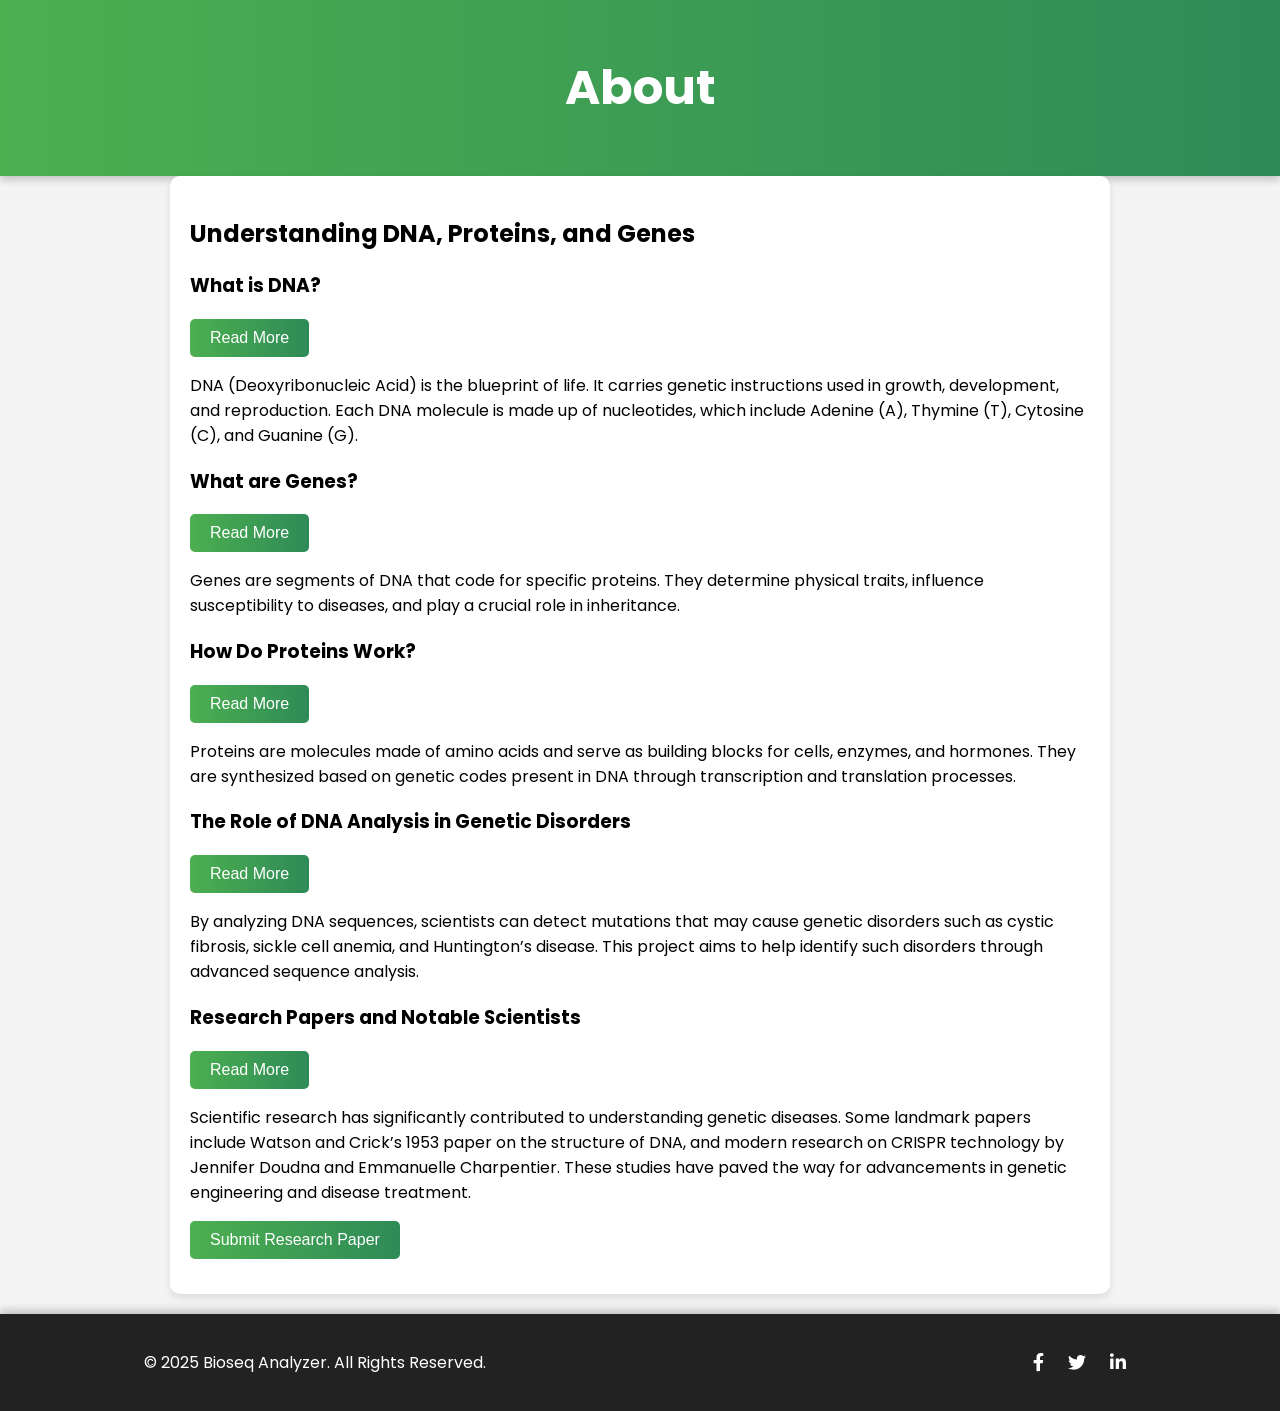
<file: about.html>
<!DOCTYPE html>
<html lang="en">
<head>
    <meta charset="UTF-8">
    <meta name="viewport" content="width=device-width, initial-scale=1.0">
    <title>About</title>    
    <link rel="stylesheet" href="styles.css">
    <link href="https://fonts.googleapis.com/css2?family=Poppins:wght@300;400;600&display=swap" rel="stylesheet">
    <link rel="stylesheet" href="https://cdnjs.cloudflare.com/ajax/libs/font-awesome/6.0.0/css/all.min.css">
</head>
<body>
    <header>
        <h1 class="fade-in">About</h1>
    </header>

    <div class="container">
        <h2>Understanding DNA, Proteins, and Genes</h2>

        <section>
            <h3>What is DNA?</h3>
            <button class="toggle-btn" onclick="toggleInfo('dna-info')">Read More</button>
            <p id="dna-info" class="info-text">
                DNA (Deoxyribonucleic Acid) is the blueprint of life. It carries genetic instructions used in growth, development, and reproduction. Each DNA molecule is made up of nucleotides, which include Adenine (A), Thymine (T), Cytosine (C), and Guanine (G).
            </p>
        </section>

        <section>
            <h3>What are Genes?</h3>
            <button class="toggle-btn" onclick="toggleInfo('genes-info')">Read More</button>
            <p id="genes-info" class="info-text">
                Genes are segments of DNA that code for specific proteins. They determine physical traits, influence susceptibility to diseases, and play a crucial role in inheritance.
            </p>
        </section>

        <section>
            <h3>How Do Proteins Work?</h3>
            <button class="toggle-btn" onclick="toggleInfo('proteins-info')">Read More</button>
            <p id="proteins-info" class="info-text">
                Proteins are molecules made of amino acids and serve as building blocks for cells, enzymes, and hormones. They are synthesized based on genetic codes present in DNA through transcription and translation processes.
            </p>
        </section>

        <section>
            <h3>The Role of DNA Analysis in Genetic Disorders</h3>
            <button class="toggle-btn" onclick="toggleInfo('genetic-info')">Read More</button>
            <p id="genetic-info" class="info-text">
                By analyzing DNA sequences, scientists can detect mutations that may cause genetic disorders such as cystic fibrosis, sickle cell anemia, and Huntington’s disease. This project aims to help identify such disorders through advanced sequence analysis.
            </p>
        </section>

        <section>
            <h3>Research Papers and Notable Scientists</h3>
            <button class="toggle-btn" onclick="toggleInfo('research-info')">Read More</button>
            <p id="research-info" class="info-text">
                Scientific research has significantly contributed to understanding genetic diseases. Some landmark papers include Watson and Crick’s 1953 paper on the structure of DNA, and modern research on CRISPR technology by Jennifer Doudna and Emmanuelle Charpentier. These studies have paved the way for advancements in genetic engineering and disease treatment.
            </p>
            <button class="submit-btn" onclick="openForm()">Submit Research Paper</button>

            <div id="research-form" class="form-container">
                <h3>Submit Your Research Paper</h3>
                <form>
                    <label for="name">Your Name:</label>
                    <input type="text" id="name" placeholder="Enter your name" required>

                    <label for="title">Paper Title:</label>
                    <input type="text" id="title" placeholder="Enter research title" required>

                    <label for="link">Research Link (if any):</label>
                    <input type="url" id="link" placeholder="Enter research paper URL">

                    <button type="submit">Submit</button>
                    <button type="button" class="close-btn" onclick="closeForm()">Close</button>
                </form>
            </div>
        </section>
    </div>

    <footer>
        <div class="footer-content">
            <p>&copy; 2025 Bioseq Analyzer. All Rights Reserved.</p>
            <div class="social-links">
                <a href="#" class="social-icon"><i class="fab fa-facebook-f"></i></a>
                <a href="#" class="social-icon"><i class="fab fa-twitter"></i></a>
                <a href="#" class="social-icon"><i class="fab fa-linkedin-in"></i></a>
            </div>
        </div>
    </footer>

    <script>
        function toggleInfo(sectionId) {
            var element = document.getElementById(sectionId);
            if (element.style.display === "none" || element.style.display === "") {
                element.style.display = "block";
            } else {
                element.style.display = "none";
            }
        }

        function openForm() {
            document.getElementById("research-form").style.display = "block";
        }

        function closeForm() {
            document.getElementById("research-form").style.display = "none";
        }
    </script>

    <style>
        .submit-btn {
            background-color: #007bff;
            color: white;
            border: none;
            padding: 10px 20px;
            font-size: 16px;
            cursor: pointer;
            border-radius: 5px;
            margin-top: 10px;
        }

        .submit-btn:hover {
            background-color: #0056b3;
        }

        .form-container {
            display: none;
            background: rgba(255, 255, 255, 0.9);
            padding: 20px;
            position: fixed;
            top: 50%;
            left: 50%;
            transform: translate(-50%, -50%);
            box-shadow: 0px 4px 8px rgba(0, 0, 0, 0.2);
            border-radius: 8px;
            width: 300px;
        }

        .form-container h3 {
            margin-bottom: 10px;
        }

        .form-container input {
            width: 100%;
            padding: 8px;
            margin: 5px 0;
            border: 1px solid #ccc;
            border-radius: 5px;
        }

        .form-container button {
            background-color: #28a745;
            color: white;
            border: none;
            padding: 10px;
            font-size: 14px;
            cursor: pointer;
            border-radius: 5px;
            margin-top: 10px;
            width: 100%;
        }

        .form-container button.close-btn {
            background-color: #dc3545;
            margin-top: 5px;
        }

        .form-container button:hover {
            opacity: 0.8;
        }
    </style>
</body>
</html>
</file>
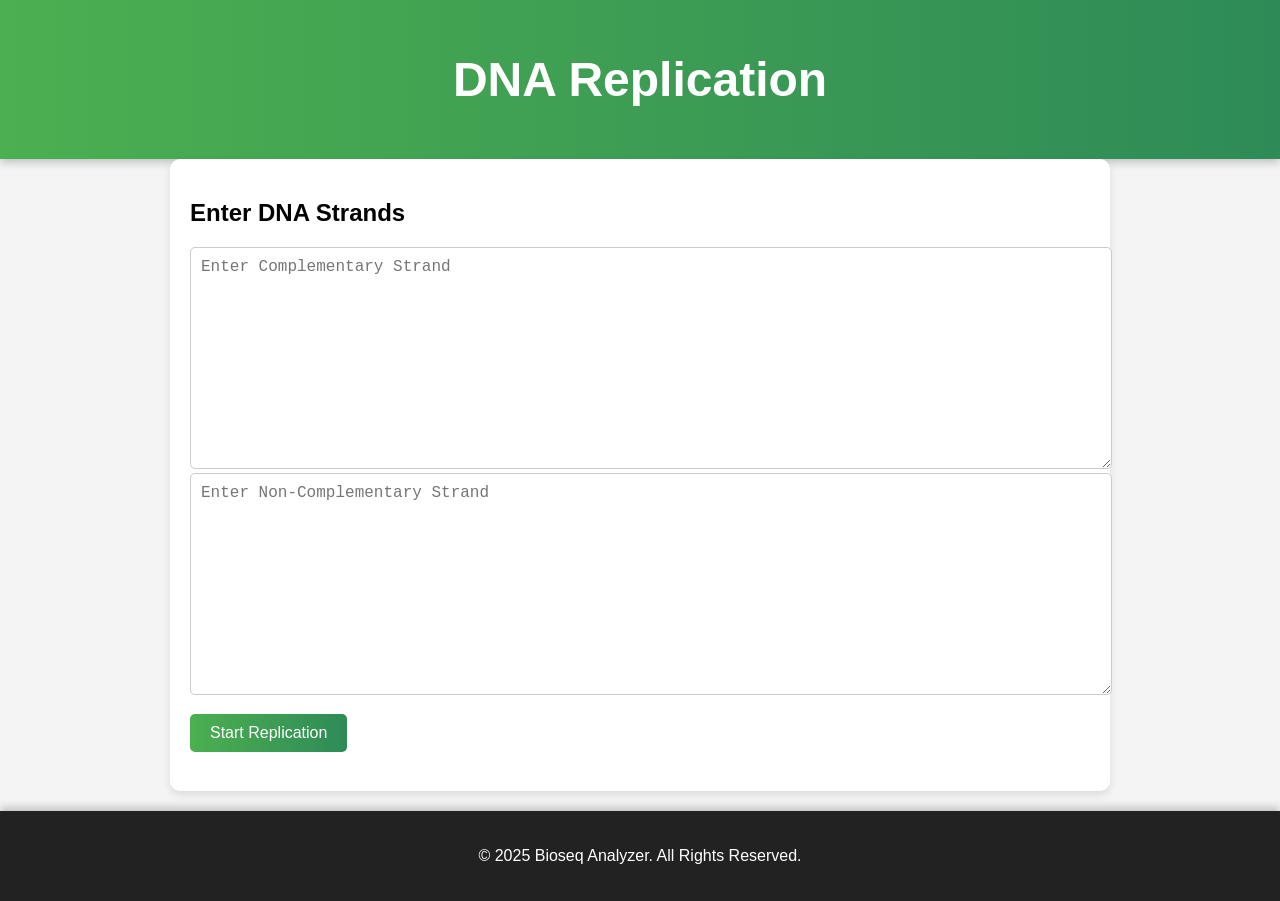
<file: replication.html>
<!DOCTYPE html>
<html lang="en">
<head>
    <meta charset="UTF-8">
    <meta name="viewport" content="width=device-width, initial-scale=1.0">
    <title>DNA Replication</title>
    <link rel="stylesheet" href="styles.css">
    <script>
        function replicateDNA() {
            let compDNA = document.getElementById("compDNA").value.toUpperCase();
            let nonCompDNA = document.getElementById("nonCompDNA").value.toUpperCase();
            let complementary = { 'A': 'T', 'T': 'A', 'C': 'G', 'G': 'C' };
            
            let leadingStrand = "";
            let laggingStrand = "";
            let okazakiFragments = [];
            let fragment = "";
            let terminationPoint = compDNA.length;
            
            for (let i = 0; i < compDNA.length; i++) {
                leadingStrand += complementary[compDNA[i]] || '?';
                laggingStrand = complementary[nonCompDNA[i]] + laggingStrand;
                
                if (i % 3 === 2 || i === compDNA.length - 1) {
                    okazakiFragments.push(fragment);
                    fragment = "";
                } else {
                    fragment = complementary[nonCompDNA[i]] + fragment;
                }
            }
            
            document.getElementById("origin").innerHTML = "Replication Origin: " + compDNA.charAt(0);
            document.getElementById("leading").innerHTML = "Leading Strand: " + leadingStrand;
            document.getElementById("lagging").innerHTML = "Lagging Strand: " + laggingStrand;
            document.getElementById("okazaki").innerHTML = "Okazaki Fragments: " + okazakiFragments.join(" - ");
            document.getElementById("termination").innerHTML = "Termination Point: Position " + terminationPoint;
            document.getElementById("daughter1").innerHTML = "Daughter DNA 1: " + leadingStrand;
            document.getElementById("daughter2").innerHTML = "Daughter DNA 2: " + laggingStrand;
        }
    </script>
</head>
<body>
    <header>
        <h1>DNA Replication</h1>
    </header>
    
    <div class="container">
        <h2>Enter DNA Strands</h2>
        <textarea id="compDNA" class="input-field large-textarea" placeholder="Enter Complementary Strand"></textarea>
        <textarea id="nonCompDNA" class="input-field large-textarea" placeholder="Enter Non-Complementary Strand"></textarea>
        <button onclick="replicateDNA()">Start Replication</button>
        
        <h3 id="origin"></h3>
        <h3 id="leading"></h3>
        <h3 id="lagging"></h3>
        <h3 id="okazaki"></h3>
        <h3 id="termination"></h3>
        <h3 id="daughter1"></h3>
        <h3 id="daughter2"></h3>
    </div>
    
    <footer>
        <p>&copy; 2025 Bioseq Analyzer. All Rights Reserved.</p>
    </footer>
</body>
</html>
</file>
<file: styles.css>
body {
    font-family: 'Poppins', sans-serif;
    margin: 0;
    padding: 0;
    background-color: #f4f4f4;
    animation: fadeIn 1s ease-in;
}

@keyframes fadeIn {
    from { opacity: 0; }
    to { opacity: 1; }
}

header {
    background: linear-gradient(90deg, #4CAF50, #2E8B57);
    color: white;
    padding: 20px;
    text-align: center;
    font-size: 24px;
    font-weight: 600;
    box-shadow: 0 4px 8px rgba(0, 0, 0, 0.2);
}

nav {
    display: flex;
    justify-content: center;
    background: #222;
    padding: 10px 0;
    box-shadow: 0 4px 8px rgba(0, 0, 0, 0.2);
}

nav a {
    color: white;
    padding: 14px 20px;
    text-decoration: none;
    text-align: center;
    font-weight: 500;
    transition: all 0.3s ease-in-out;
    position: relative;
}

nav a:hover {
    background: #4CAF50;
    transform: scale(1.1);
    border-radius: 5px;
}

.container {
    width: 80%;
    max-width: 900px;
    margin: auto;
    background: white;
    padding: 20px;
    border-radius: 10px;
    box-shadow: 0 4px 8px rgba(0, 0, 0, 0.1);
    transition: transform 0.3s;
}

.container:hover {
    transform: scale(1.02);
}

/* Enhancing Login Page Appearance */
.login-container {
    max-width: 380px;
    margin: 60px auto;
    padding: 40px;
    background: white;
    border-radius: 12px;
    box-shadow: 0 6px 20px rgba(0, 0, 0, 0.15);
    text-align: center;
    position: relative;
    overflow: hidden;
}

/* Adding a Soft Glow Effect */
.login-container::before {
    content: "";
    position: absolute;
    top: -10px;
    left: -10px;
    right: -10px;
    bottom: -10px;
    background: linear-gradient(135deg, #4CAF50, #2E8B57);
    z-index: -1;
    border-radius: 14px;
    opacity: 0.2;
}

.login-form h2 {
    font-size: 26px;
    margin-bottom: 15px;
    color: #2E8B57;
    font-weight: 700;
    letter-spacing: 0.8px;
}

.login-form p {
    font-size: 15px;
    color: #666666;
    margin-bottom: 20px;
}
 /*pie charts */
.result-container {
    display: flex;
    justify-content: space-between;
    align-items: center;
    gap: 20px;
    margin-top: 20px;
}

.result-info {
    flex: 1;
    font-size: 16px;
}

.chart-container {
    width: 300px;
    height: 300px;
    margin: auto;
}

canvas {
    max-width: 100%;
    max-height: 100%;
}



/* Input Group Styling */
.input-group {
    text-align: left;
    margin: 15px 0;
    position: relative;
}

.input-group label {
    font-weight: 600;
    display: block;
    margin-bottom: 5px;
    color: #444;
    font-size: 14px;
}

/* Input Fields with Icon */
.input-group input {
    width: 80%;
    padding: 12px 40px;
    border: 1px solid #ccc;
    border-radius: 6px;
    font-size: 16px;
    outline: none;
    transition: border 0.3s ease-in-out;
}

/* Input Focus Effect */
.input-group input:focus {
    border-color: #4CAF50;
    box-shadow: 0 0 8px rgba(76, 175, 80, 0.3);
}

/* Adding Icons Inside Input Fields */
.input-group i {
    position: absolute;
    left: 15px;
    top: 50%;
    transform: translateY(-50%);
    color: #888;
    font-size: 16px;
}

.input-group input::placeholder {
    color: #aaa;
}

/* Login Button Styling */
.btn {
    width: 100%;
    padding: 12px;
    font-size: 17px;
    font-weight: 600;
    border: none;
    border-radius: 6px;
    background: linear-gradient(90deg, #4CAF50, #2E8B57);
    color: white;
    cursor: pointer;
    transition: all 0.3s ease-in-out;
    letter-spacing: 0.5px;
    margin-top: 10px;
}

.btn:hover {
    background: #45a049;
    transform: scale(1.05);
    box-shadow: 0 4px 12px rgba(76, 175, 80, 0.3);
}

/* Forgot Password Link */
.forgot-password {
    margin-top: 12px;
    font-size: 14px;
}

.forgot-password a {
    color: #2E8B57;
    text-decoration: none;
    font-weight: 500;
    transition: color 0.3s;
}

.forgot-password a:hover {
    text-decoration: underline;
    color: #1b5e20;
}

/* Responsive Design */
@media (max-width: 500px) {
    .login-container {
        width: 90%;
        padding: 30px;
    }
}


/* Large Textarea for Long DNA Sequences */
.large-textarea {
    width: 100%;
    height: 200px;
    font-size: 16px;
    padding: 10px;
    border-radius: 5px;
    border: 1px solid #ccc;
    resize: vertical; /* Allow vertical resizing */
    white-space: pre-wrap; /* Keeps sequences aligned */
    word-wrap: break-word;
}

/* Button Styling */
button {
    background: linear-gradient(90deg, #4CAF50, #2E8B57);
    color: white;
    padding: 10px 20px;
    border: none;
    border-radius: 5px;
    cursor: pointer;
    font-size: 16px;
    transition: background 0.3s ease-in-out, transform 0.2s;
    display: block;
    margin: 15px 0;
}


button:hover {
    background: #45a049;
    transform: scale(1.05);
}

/* Result Display */
#result {
    font-size: 18px;
    font-weight: bold;
    color: #333;
    margin-top: 10px;
    padding: 10px;
    background: #e8f5e9;
    border-left: 5px solid #2E8B57;
}

/* Loader Container */
#loader-container {
    width: 100%;
    background: #ddd;
    border-radius: 5px;
    height: 10px;
    overflow: hidden;
    margin: 15px 0;
    display: none; /* Initially hidden */
}

/* Progress Bar */
#progress-bar {
    width: 0%;
    height: 100%;
    background: #4CAF50;
    transition: width 3.0s ease-in-out;
}

/* Footer */
footer {
    background: #222;
    color: white;
    text-align: center;
    padding: 20px;
    margin-top: 20px;
    box-shadow: 0 -4px 8px rgba(0, 0, 0, 0.2);
}

.footer-content {
    display: flex;
    justify-content: space-between;
    align-items: center;
    max-width: 80%;
    margin: auto;
}

.social-links a {
    color: white;
    margin: 0 10px;
    font-size: 18px;
    transition: transform 0.3s;
}

.social-links a:hover {
    transform: scale(1.2);
    color: #4CAF50;
}
</file>
